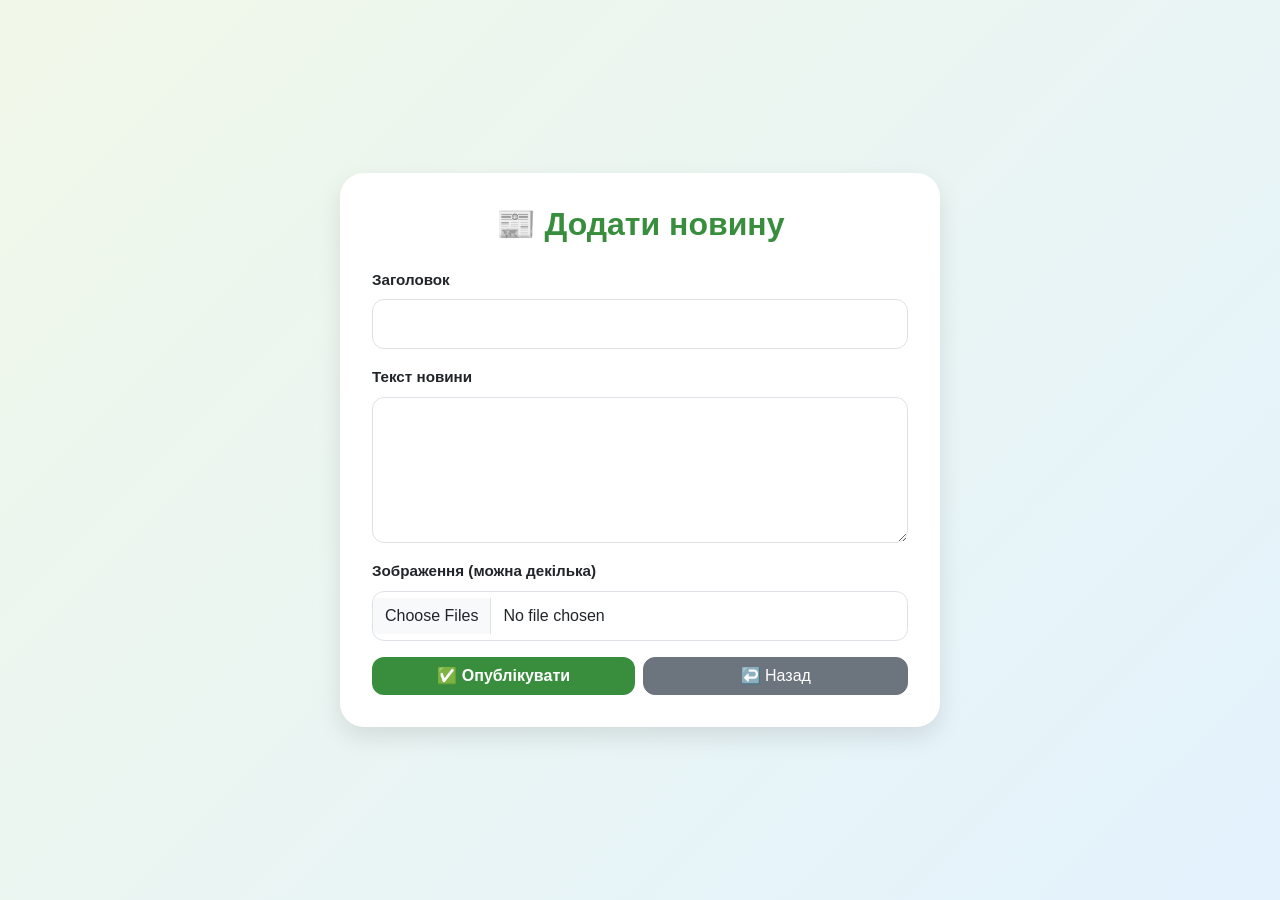
<file: templates/add_news.html>
<!DOCTYPE html>
<html lang="uk">
<head>
  <meta charset="UTF-8" />
  <meta name="viewport" content="width=device-width, initial-scale=1" />
  <title>Додати новину</title>
  <link href="https://cdn.jsdelivr.net/npm/bootstrap@5.3.3/dist/css/bootstrap.min.css" rel="stylesheet" />
  <style>
    body {
      background: linear-gradient(135deg, #f1f8e9, #e3f2fd);
      font-family: 'Segoe UI', sans-serif;
      min-height: 100vh;
      display: flex;
      align-items: center;
      justify-content: center;
      padding: 1rem;
    }

    .news-form-card {
      background: #fff;
      border-radius: 1.5rem;
      padding: 2rem;
      max-width: 600px;
      width: 100%;
      box-shadow: 0 10px 25px rgba(0, 0, 0, 0.1);
      animation: slideIn 0.4s ease;
    }

    @keyframes slideIn {
      from {
        opacity: 0;
        transform: translateY(25px);
      }
      to {
        opacity: 1;
        transform: translateY(0);
      }
    }

    h2 {
      text-align: center;
      color: #388e3c;
      font-weight: 700;
      margin-bottom: 1.5rem;
    }

    .form-label {
      font-weight: 600;
      font-size: 0.95rem;
    }

    .form-control {
      border-radius: 0.75rem;
      padding: 0.75rem;
      font-size: 1rem;
    }

    .btn-success {
      background-color: #388e3c;
      border: none;
      font-weight: bold;
      transition: background-color 0.3s ease;
      border-radius: 0.75rem;
    }

    .btn-success:hover {
      background-color: #2e7d32;
    }

    .btn-secondary {
      border-radius: 0.75rem;
      font-weight: 500;
    }

    @media (max-width: 480px) {
      .news-form-card {
        padding: 1.5rem 1rem;
        margin: 1rem;
      }

      h2 {
        font-size: 1.5rem;
      }

      .form-control {
        font-size: 0.95rem;
        padding: 0.65rem;
      }

      .btn {
        font-size: 0.95rem;
        padding: 0.65rem;
      }
    }
  </style>
</head>
<body>
  <div class="news-form-card">
    <h2>📰 Додати новину</h2>
    <form method="POST" enctype="multipart/form-data">
      <div class="mb-3">
        <label for="title" class="form-label">Заголовок</label>
        <input type="text" name="title" id="title" class="form-control" required />
      </div>
      <div class="mb-3">
        <label for="content" class="form-label">Текст новини</label>
        <textarea name="content" id="content" class="form-control" rows="5" required></textarea>
      </div>
      <div class="mb-3">
        <label for="images" class="form-label">Зображення (можна декілька)</label>
        <input type="file" name="images" id="images" class="form-control" multiple />
      </div>
      <div class="d-flex flex-column flex-sm-row gap-2">
        <button type="submit" class="btn btn-success w-100">✅ Опублікувати</button>
        <a href="{{ url_for('profile') }}" class="btn btn-secondary w-100">↩️ Назад</a>
      </div>
    </form>
  </div>
</body>
</html>
</file>
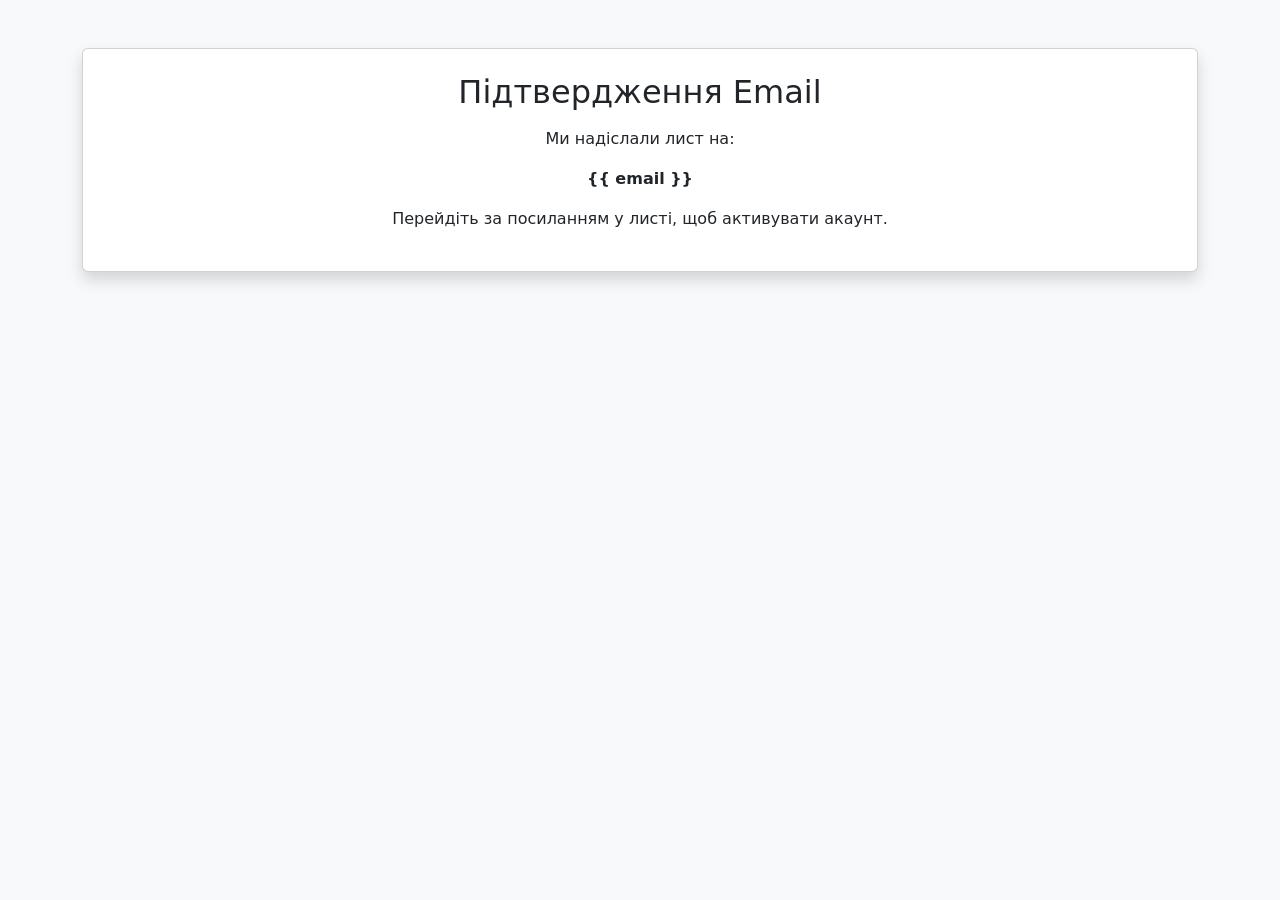
<file: templates/verify_info.html>
<!DOCTYPE html>
<html lang="uk">
<head>
  <meta charset="UTF-8">
  <title>Підтвердження Email</title>
  <link href="https://cdn.jsdelivr.net/npm/bootstrap@5.3.3/dist/css/bootstrap.min.css" rel="stylesheet">
</head>
<body class="bg-light">

<div class="container py-5">
  <div class="card shadow p-4 text-center">
    <h2 class="mb-3">Підтвердження Email</h2>
    <p>Ми надіслали лист на:</p>
    <p class="fw-bold">{{ email }}</p>
    <p>Перейдіть за посиланням у листі, щоб активувати акаунт.</p>
  </div>
</div>

</body>
</html>
</file>
